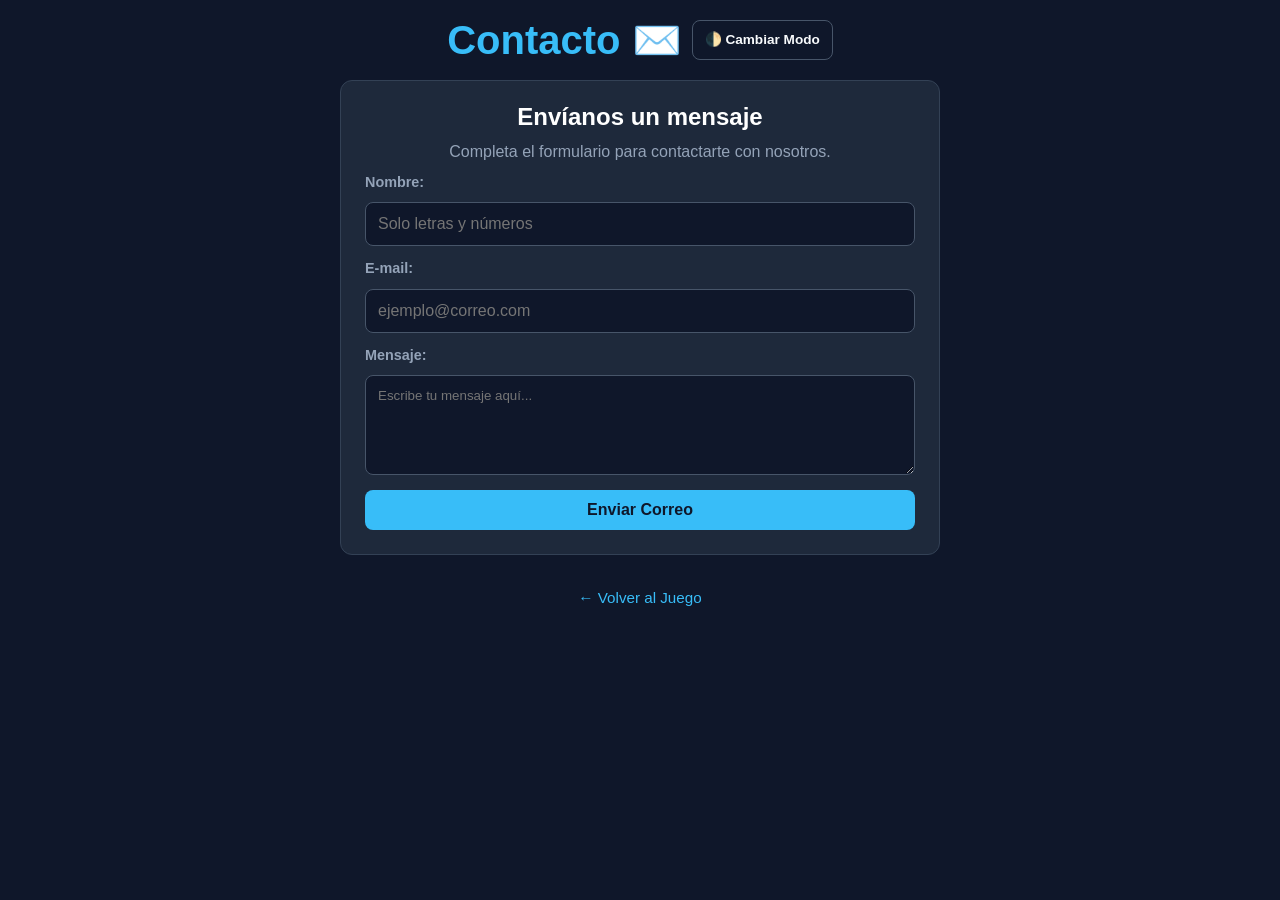
<file: contacto.html>
<!DOCTYPE html>
<html lang="es">
<head>
    <meta charset="UTF-8">
    <meta name="viewport" content="width=device-width, initial-scale=1.0">
    <title>Futbolle - Contacto</title>
    <link rel="stylesheet" href="css/reset.css">
    <link rel="stylesheet" href="css/estilos.css">
</head>
<body>
    <div id="contenedor-principal" class="contenedor-principal">
        <header class="encabezado-juego">
            <h1>Contacto ✉️</h1>
            <button type="button" id="boton-tema" class="boton-tema">
                🌓 Cambiar Modo
            </button>
        </header>
        <section class="seccion-pantalla">
            <div class="tarjeta-formulario">
                <h2>Envíanos un mensaje</h2>
                <p>Completa el formulario para contactarte con nosotros.</p>

                <form id="formulario-contacto" novalidate>
                    <div class="grupo-input">
                        <label for="contacto-nombre" class="etiqueta-formulario">Nombre:</label>
                        <input type="text" id="contacto-nombre" placeholder="Solo letras y números">
                        <span id="error-contacto-nombre" class="texto-error clase-oculta">El nombre debe ser alfanumérico y no estar vacío.</span>
                    </div>
                    <div class="grupo-input">
                        <label for="contacto-email" class="etiqueta-formulario">E-mail:</label>
                        <input type="email" id="contacto-email" placeholder="ejemplo@correo.com">
                        <span id="error-contacto-email" class="texto-error clase-oculta">Ingresa un correo electrónico válido.</span>
                    </div>
                    <div class="grupo-input">
                        <label for="contacto-mensaje" class="etiqueta-formulario">Mensaje:</label>
                        <textarea id="contacto-mensaje" class="area-texto" placeholder="Escribe tu mensaje aquí..."></textarea>
                        <span id="error-contacto-mensaje" class="texto-error clase-oculta">El mensaje debe tener más de 5 caracteres.</span>
                    </div>
                    <button type="submit" class="boton-primario">Enviar Correo</button>
                </form>
            </div>
        </section>
        <div class="panel-acciones-centrado">
            <a href="#" id="volver-juego" class="enlace-contacto">← Volver al Juego</a>
        </div>
    </div>
    <div id="modal-alerta" class="modal clase-oculta">
        <div class="contenido-modal">
            <h3 id="modal-titulo">Mensaje</h3>
            <p id="modal-mensaje">Contenido de la alerta...</p>
            <button id="modal-boton-cerrar" class="boton-primario">Entendido</button>
        </div>
    </div>
    <script src="js/utils.js"></script>
    <script src="js/contacto.js"></script>
</body>
</html>
</file>
<file: css/estilos.css>
body{
    display: flex;
    justify-content: center;
    align-items: flex-start;
    min-height: 100vh;
    padding: 20px;
    background-color: #0f172a;
    font-family: -apple-system, BlinkMacSystemFont, 'Segoe UI', Roboto, sans-serif;
    color: #f8fafc;
}

.contenedor-principal{
    display: flex;
    flex-direction: column;
    align-items: center;
    gap: 20px;
    width: 100%;
    max-width: 600px;
}

.encabezado-juego {
    display: flex;
    justify-content: center;
    width: 100%;
    gap: 10px;
}

.encabezado-juego h1 {
    font-size: 2.5rem;
    font-weight: 800;
    color: #38bdf8;
}

.seccion-pantalla{
    display: flex;
    flex-direction: column;
    width: 100%;
    gap: 8px;
}

.tarjeta-formulario{
    display: flex;
    flex-direction: column;
    gap: 15px;
    padding: 24px;
    border: 1px solid #334155;
    border-radius: 12px;
    background-color: #1e293b;
    text-align: center;
}

.tarjeta-formulario h2{
    font-size: 1.5rem;
    font-weight: 700;
    color: #ffffff;
}

.tarjeta-formulario p{
    font-size: 1rem;
    color: #94a3b8;
}

.grupo-input{
    display: flex;
    flex-direction: column;
    gap: 8px;
    width: 100%;
    margin-bottom: 15px;
}

.grupo-input input{
    width: 100%;
    padding: 12px;
    border: 1px solid #475569;
    border-radius: 8px;
    background-color: #0f172a;
    color: #ffffff;
}

.grupo-input input:focus{
    border-color: #38bdf8;
}

.texto-error{
    color: #f87171;
    font-size: 0.875rem;
    text-align: left;
}

.boton-primario{
    width: 100%;
    padding: 12px;
    border: none;
    border-radius: 8px;
    background-color: #38bdf8;
    font-size: 1rem;
    font-weight: 700;
    color:#0f172a;
    cursor: pointer;
    transition: background-color 0.2s ease;
}

.boton-primario:hover{
    background-color: #0ea5e9;
}

.panel-info{
    display: flex;
    justify-content: space-between;
    width: 100%;
    padding: 12px 20px;
    border: 1px solid #334155;
    border-radius: 8px;
    background-color: #1e293b;
}

.info-item{
    display: flex;
    gap: 8px;
    font-size: 1rem;
    color: #94a3b8;
}

.info-item strong{
    font-weight: 700;
    color: #38bdf8;
}

.contenedor-buscador{
    position: relative; 
    width: 100%;
}

.grupo-busqueda {
    position: relative;
    display: flex;
    flex-direction: column;
    width: 100%;
}

.grupo-busqueda input {
    width: 100%;
    padding: 12px;
    border: 1px solid #334155;
    border-radius: 8px;
    background-color: #1e293b;
    color: #ffffff;
}

.grupo-busqueda input:focus {
    border-color: #38bdf8;
}

.lista-autocompletado{
    position:absolute;
    top: 100%;
    left: 0;
    z-index: 10;
    width: 100%;
    display: flex;
    flex-direction: column;
    max-height: 200px;
    border: 1px solid #334155;
    border-radius: 8px;
    background-color: #1e293b;
    overflow-y: auto;
}

.lista-autocompletado li{
    padding: 12px;
    border-bottom: 1px solid #334155;
    font-size: 0.95rem;
    color: #f8fafc;
    cursor: pointer;
}

.lista-autocompletado li:hover{
    background-color: #334155;
}

.tablero-intentos{
    display: flex;
    flex-direction: column;
    gap: 8px;
    width: 100%;
}

.fila-intento {
    display: flex;
    gap: 6px;
    width: 100%;
}

.celda-atributo {
    display: flex;
    flex-direction: column;
    justify-content: center;
    align-items: center;
    gap: 4px;
    flex: 1;
    height: 75px;
    padding: 4px;
    border-radius: 8px;
    font-size: 0.85rem;
    font-weight: 700;
    color:#ffffff;
    text-align: center;
    overflow: hidden;
}

.celda-correcto {
    background-color: #22c55e;
}

.celda-incorrecto {
    background-color: #ef4444;
}

.panel-acciones{
    display: flex;
    justify-content: space-between;
    align-items: center;
    width: 100%;
    margin-top: 15px;
}

.boton-secundario{
    padding: 10px 20px;
    border: 1px solid #475569;
    border-radius: 8px;
    background-color: transparent;
    font-size: 0.95rem;
    font-weight: 600;
    color: #f8fafc;
    cursor: pointer;
    transition: background-color 0.2s ease;
}

.boton-secundario:hover{
    background-color: #334155;
}

.enlace-contacto{
    font-size: 0.95rem;
    color: #38bdf8;
    text-decoration: none;
}

.enlace-contacto:hover{
    text-decoration: underline;
}

.modal{
    position: fixed;
    top: 0;
    left: 0;
    z-index: 100;
    display: flex;
    justify-content: center;
    align-items: center;
    width: 100vw;
    height: 100vh;
    background-color: #000000cc;
}

.contenido-modal{
    display: flex;
    flex-direction: column;
    align-items: center;
    gap: 15px;
    width: 90%;
    max-width: 400px;
    padding: 24px;
    border: 1px solid #475569;
    border-radius: 12px;
    background-color: #1e293b;
    text-align: center;
}

.contenido-modal h3{
    font-size: 1.5rem;
    font-weight: 700;
    color: #ffffff;
}

.contenido-modal p{
    font-size: 1rem;
    color: #94a3b8;
}

.etiqueta-formulario {
    display: block;
    margin-bottom: 5px;
    font-size: 0.9rem;
    font-weight: 700;
    color: #94a3b8;
    text-align: left;
}

.area-texto{
    width: 100%;
    min-height: 100px;
    padding: 12px;
    border: 1px solid #475569;
    border-radius: 8px;
    background-color: #0f172a;
    font-family: inherit;
    color: #ffffff;
    outline: none;
    resize: vertical;
    margin-right: 10px;
    box-sizing: border-box;
}

.area-texto:focus{
    border-color: #38bdf8;
}

.panel-acciones-centrado{
    display: flex;
    justify-content: center;
    width: 100%;
    margin-top: 15px;
}

.etiqueta-celda {
    font-size: 0.65rem;
    font-weight: 700;
    color: #000000;
    text-transform: uppercase;
    opacity: 0.8;
}
.valor-celda {
    font-size: 0.85rem;
    word-break: break-word;
}

.contenedor-foto-secreta {
    display: flex;
    justify-content: center;
    align-items: center;
    width: 100%;
    margin-bottom: 10px;
}

.foto-secreta {
    width: 120px;
    height: 120px;
    border: 2px solid #334155;    
    border-radius: 50%;
    background-color: #1e293b;
    object-fit: cover;
    transition: filter 0.5s ease;
}

.selector-dificultad-input {
    width: 100%;
    padding: 10px;
    border: 1px solid #475569;
    border-radius: 8px;
    background-color: #0f172a;
    font-family: inherit;
    color: #ffffff;
    outline: none;
}

.selector-dificultad-input:focus {
    border-color: #38bdf8;
}

.modal-ancho {
    width: 90%;
    max-width: 500px;
    padding: 24px;
    border: 1px solid #475569;
    border-radius: 12px;
    background-color: #1e293b;
    text-align: center;
}

.panel-acciones-historial {
    display: flex;
    gap: 10px;
    width: 100%;
    margin-bottom: 10px;
}

.contenedor-lista-partidas {
    display: flex;
    flex-direction: column;
    gap: 8px;
    width: 100%;
    max-height: 250px;
    overflow-y: auto;
}

.tarjeta-partida {
    display: flex;
    flex-direction: column;
    gap: 4px;
    padding: 10px;
    border: 1px solid #334155;
    border-radius: 6px;
    background-color: #0f172a;
    text-align: left;
}

.tarjeta-partida-info {
    display: flex;
    justify-content: space-between;
    font-size: 0.8rem;
    color: #94a3b8;
}

.texto-gano {
    color: #22c55e;
    font-weight: 700;
}

.texto-perdio {
    color: #ef4444;
    font-weight: 700;
}

.boton-ordenar-historial {
    flex: 1;
    padding: 8px 12px;
    border: 1px solid #475569;
    border-radius: 8px;
    background-color: transparent;
    font-size: 0.9rem;
    font-weight: 600;
    color: #f8fafc;
    transition: background-color 0.2s ease;
}

.boton-ordenar-historial:hover {
    background-color: #334155;
}

.boton-cerrar-historial {
    width: 100%;
    padding: 10px;
    margin-top: 15px;
    border: 1px solid #475569;
    border-radius: 8px;
    background-color: transparent;
    font-size: 0.95rem;
    font-weight: 600;
    color: #f8fafc;
    transition: background-color 0.2s ease;
}

.boton-cerrar-historial:hover {
    background-color: #334155;
}

.titulo-historial{
    margin-bottom: 20px;
}

.panel-acciones2{
    display: flex;
    justify-content: center;
    align-items: center;
    gap: 50px;
    width: 100%;
    margin-top: 15px;
}

.boton-tema {
    padding: 8px 12px;
    border: 1px solid #475569;
    border-radius: 8px;
    background-color: transparent;
    font-size: 0.85rem;
    font-weight: 600;
    color: #f8fafc;
    cursor: pointer;
}

.boton-tema:hover {
    background-color: #334155;
}

body.modo-claro {
    background-color: #ffffff;
    color: #0f172a;
}

body.modo-claro .tarjeta-formulario,
body.modo-claro .panel-info,
body.modo-claro .contenido-modal,
body.modo-claro .modal-ancho {
    border-color: #cbd5e1;
    background-color: #ffffff;
}

body.modo-claro .tarjeta-formulario h2,
body.modo-claro .contenido-modal h3,
body.modo-claro .modal-ancho h3 {
    color: #0f172a;
}

body.modo-claro .tarjeta-formulario p,
body.modo-claro .info-item,
body.modo-claro .contenido-modal p,
body.modo-claro .tarjeta-partida-info {
    color: #475569;
}

body.modo-claro .grupo-busqueda input,
body.modo-claro .tarjeta-partida {
    border-color: #cbd5e1;
    background-color: #f8fafc;
    color: #0f172a;
}

body.modo-claro .boton-secundario,
body.modo-claro .boton-ordenar-historial,
body.modo-claro .boton-cerrar-historial,
body.modo-claro .boton-tema {
    border-color: #cbd5e1;
    color: #0f172a;
}

body.modo-claro .boton-secundario:hover,
body.modo-claro .boton-ordenar-historial:hover,
body.modo-claro .boton-cerrar-historial:hover,
body.modo-claro .boton-tema:hover {
    background-color: #e2e8f0;
}

body.modo-claro .enlace-contacto {
    color: #0f172a;
}

body.modo-claro .grupo-input input,
body.modo-claro .area-texto,
body.modo-claro .selector-dificultad-input {
    border-color: #cbd5e1;
    background-color: #f8fafc;
    color: #0f172a;
}

body.modo-claro .etiqueta-formulario {
    color: #475569;
}

body.modo-claro .lista-autocompletado {
    background-color: #ffffff;
    border-color: #cbd5e1;
}

body.modo-claro .lista-autocompletado li {
    color: #0f172a;
    border-bottom-color: #cbd5e1;
}

body.modo-claro .lista-autocompletado li:hover {
    background-color: #e2e8f0;
}

.clase-oculta{
    display: none;
}

@media (max-width: 480px) {
    .encabezado-juego,
    .panel-acciones,
    .panel-acciones-historial,
    .tarjeta-partida-info {
        flex-direction: column;
        gap: 10px;
    }

    .encabezado-juego {
        align-items: center;
    }

    .boton-secundario {
        width: 100%;
    }

    .fila-intento {
        gap: 3px;
    }

    .celda-atributo {
        height: 68px;
        padding: 2px;
        font-size: 0.6rem;
    }

    .valor-celda {
        font-size: 0.65rem;
    }
}
</file>
